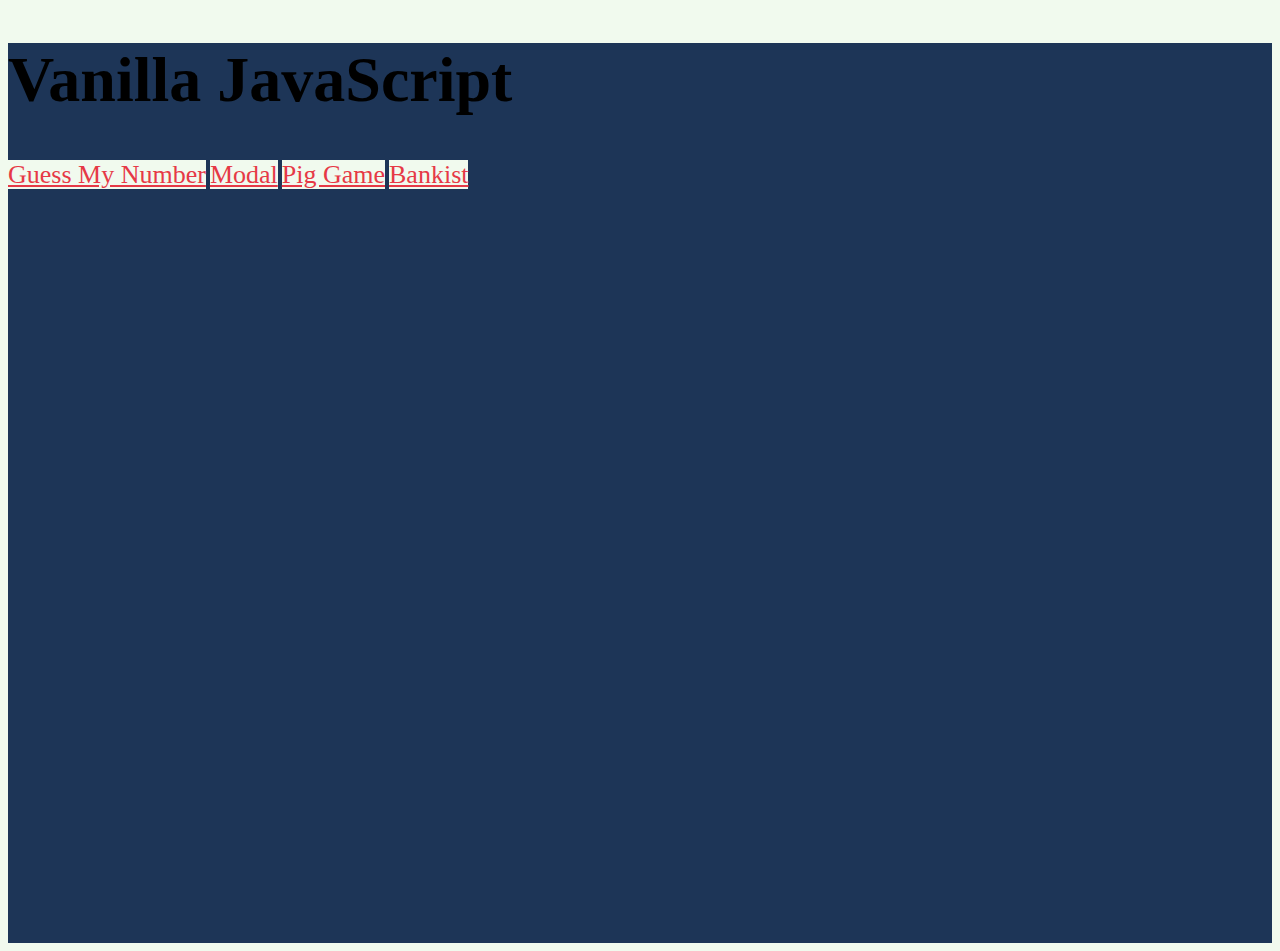
<file: index.html>
<!DOCTYPE html>
<html lang="en">
  <head>
    <meta charset="utf-8" />
    <meta
      name="viewport"
      content="width=device-width, initial-scale=1, shrink-to-fit=no"
    />
    <link
      rel="stylesheet"
      href="https://cdn.jsdelivr.net/npm/bootstrap@4.5.3/dist/css/bootstrap.min.css"
      integrity="sha384-TX8t27EcRE3e/ihU7zmQxVncDAy5uIKz4rEkgIXeMed4M0jlfIDPvg6uqKI2xXr2"
      crossorigin="anonymous"
    />
    <style>
      body {
        background-color: #f1faee;
      }
      .container {
        height: 100vh;
        background-color: #1d3557;
      }

      h1 {
        /* border: 1px solid #fff; */
        font-size: 4rem;
      }

      a {
        font-size: 26px;
        color: #e63946 !important;
      }

      .list-group-item {
        background-color: #f1faee;
      }
    </style>
    <title>Vanilla JS</title>
  </head>
  <body>
    <div class="container">
      <!-- <h1 class="text-center py-5 bg-white text-dark header">
        Vanilla JavaScript
      </h1> -->
      <h1 class="text-center pt-5 text-white header">Vanilla JavaScript</h1>
      <div class="row justify-content-center">
        <!-- prettier-ignore -->
        <div class="col-md-6">
          <!-- <div class="list-group mt-5"> -->
          <div class="list-group mt-5">
            <a href="/guess-my-number/index.html" 
              class="list-group-item  
                      list-group-item-action
                      text-center"
                      >Guess My Number</a>
            <a href="/modal/index.html"
              class="list-group-item
                      list-group-item-action
                      text-center"
                      >Modal</a>
            <a href="/pig-game/index.html" 
              class="list-group-item
                      list-group-item-action
                      text-center"
                      >Pig Game</a>
            <a href="/bankist/index.html"
              class="list-group-item
                      list-group-item-action
                      text-center"
                      >Bankist</a>
          </div>
        </div>
      </div>
    </div>
    <script
      src="https://code.jquery.com/jquery-3.5.1.slim.min.js"
      integrity="sha384-DfXdz2htPH0lsSSs5nCTpuj/zy4C+OGpamoFVy38MVBnE+IbbVYUew+OrCXaRkfj"
      crossorigin="anonymous"
    ></script>
    <script
      src="https://cdn.jsdelivr.net/npm/bootstrap@4.5.3/dist/js/bootstrap.bundle.min.js"
      integrity="sha384-ho+j7jyWK8fNQe+A12Hb8AhRq26LrZ/JpcUGGOn+Y7RsweNrtN/tE3MoK7ZeZDyx"
      crossorigin="anonymous"
    ></script>
  </body>
</html>
</file>
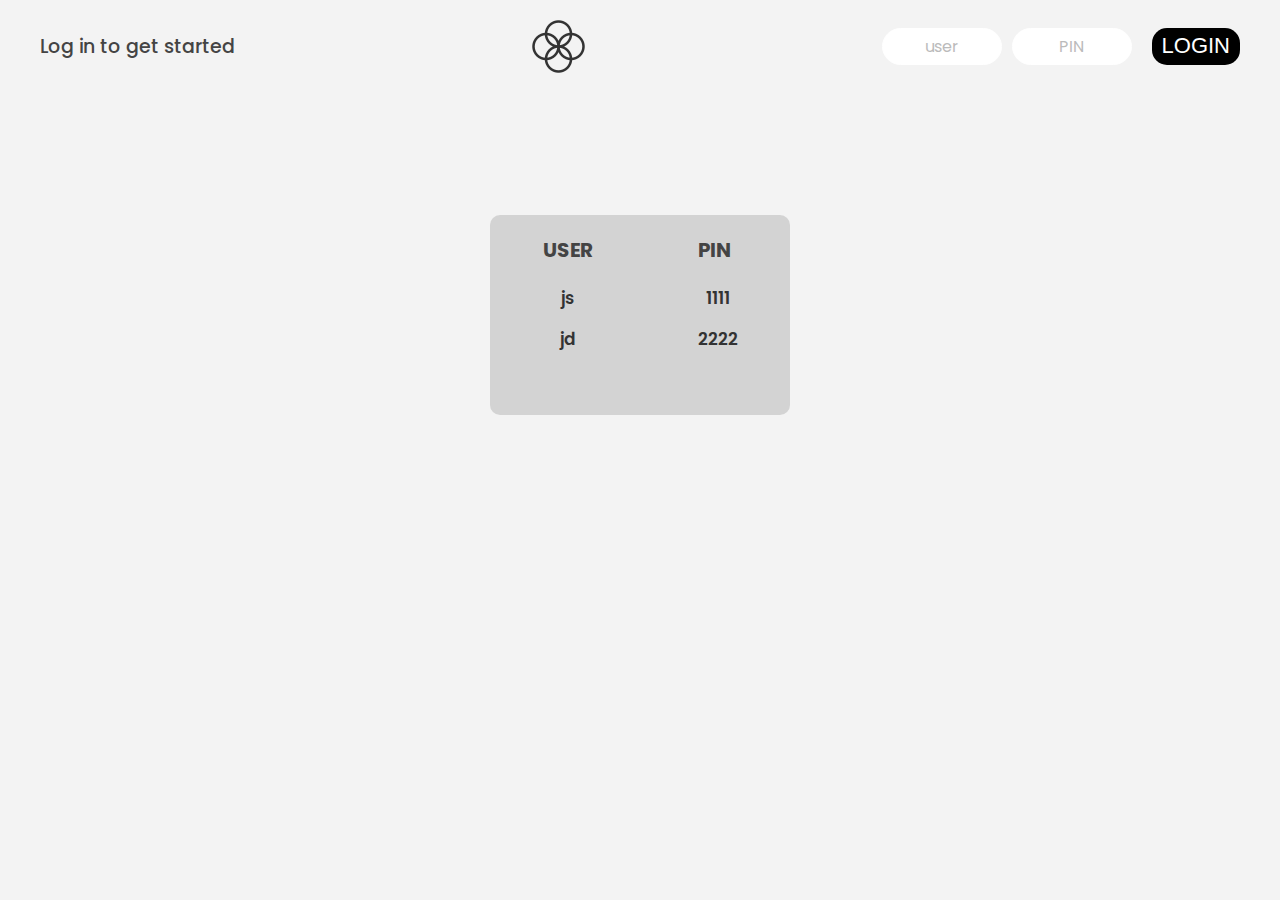
<file: bankist/index.html>
<!DOCTYPE html>
<html lang="en">
  <head>
    <meta charset="UTF-8" />
    <meta name="viewport" content="width=device-width, initial-scale=1.0" />
    <meta http-equiv="X-UA-Compatible" content="ie=edge" />
    <link rel="shortcut icon" type="image/png" href="/icon.png" />

    <link
      href="https://fonts.googleapis.com/css?family=Poppins:400,500,600&display=swap"
      rel="stylesheet"
    />
    <!-- <link
      rel="stylesheet"
      href="https://cdn.jsdelivr.net/npm/bootstrap@4.5.3/dist/css/bootstrap.min.css"
      integrity="sha384-TX8t27EcRE3e/ihU7zmQxVncDAy5uIKz4rEkgIXeMed4M0jlfIDPvg6uqKI2xXr2"
      crossorigin="anonymous"
    /> -->
    <link rel="stylesheet" href="style.css" />

    <title>Bankist</title>
  </head>
  <body>
    <div class="modal">
      <div class="modal__container">
        <div>
          <h1>USER</h1>
          <h2>js</h2>
          <h2>jd</h2>
          <!-- <h2>sw</h2>
          <h2>ss</h2> -->
        </div>
        <div>
          <h1>PIN</h1>
          <h2>1111</h2>
          <h2>2222</h2>
          <!-- <h2>3333</h2>
          <h2>4444</h2> -->
        </div>
      </div>
    </div>

    <!-- TOP NAVIGATION -->
    <nav>
      <p class="welcome">Log in to get started</p>
      <img src="logo.png" alt="Logo" class="logo" />
      <form class="login">
        <input
          type="text"
          placeholder="user"
          class="login__input login__input--user"
        />
        <!-- In practice, use type="password" -->
        <input
          type="text"
          placeholder="PIN"
          maxlength="4"
          class="login__input login__input--pin"
        />
        <button class="login__btn">LOGIN</button>
        <!-- <button class="login__btn">&rarr;</button> -->
      </form>
    </nav>

    <main class="app">
      <!-- BALANCE -->
      <div class="balance">
        <div>
          <p class="balance__label">Current balance</p>
          <p class="balance__date">
            As of <span class="date">05/03/2037</span>
          </p>
        </div>
        <p class="balance__value">0000€</p>
      </div>

      <!-- MOVEMENTS -->
      <div class="movements">
        <div class="movements__row">
          <div class="movements__type movements__type--deposit">2 deposit</div>
          <div class="movements__date">3 days ago</div>
          <div class="movements__value">4 000€</div>
        </div>
        <div class="movements__row">
          <div class="movements__type movements__type--withdrawal">
            1 withdrawal
          </div>
          <div class="movements__date">24/01/2037</div>
          <div class="movements__value">-378€</div>
        </div>
      </div>

      <!-- SUMMARY -->
      <div class="summary">
        <p class="summary__label">In</p>
        <p class="summary__value summary__value--in">0000€</p>
        <p class="summary__label">Out</p>
        <p class="summary__value summary__value--out">0000€</p>
        <p class="summary__label">Interest</p>
        <p class="summary__value summary__value--interest">0000€</p>
        <button class="btn--sort">&downarrow; SORT</button>
      </div>

      <!-- OPERATION: TRANSFERS -->
      <div class="operation operation--transfer">
        <h2>Transfer money</h2>
        <form class="form form--transfer">
          <input type="text" class="form__input form__input--to" />
          <input type="number" class="form__input form__input--amount" />
          <button class="form__btn form__btn--transfer">&rarr;</button>
          <label class="form__label">Transfer to</label>
          <label class="form__label">Amount</label>
        </form>
      </div>

      <!-- OPERATION: LOAN -->
      <div class="operation operation--loan">
        <h2>Request loan</h2>
        <form class="form form--loan">
          <input type="number" class="form__input form__input--loan-amount" />
          <button class="form__btn form__btn--loan">&rarr;</button>
          <label class="form__label form__label--loan">Amount</label>
        </form>
      </div>

      <!-- OPERATION: CLOSE -->
      <div class="operation operation--close">
        <h2>Close account</h2>
        <form class="form form--close">
          <input type="text" class="form__input form__input--user" />
          <input
            type="password"
            maxlength="6"
            class="form__input form__input--pin"
          />
          <button class="form__btn form__btn--close">&rarr;</button>
          <label class="form__label">Confirm user</label>
          <label class="form__label">Confirm PIN</label>
        </form>
      </div>

      <!-- LOGOUT TIMER -->
      <p class="logout-timer">
        You will be logged out in <span class="timer">05:00</span>
      </p>
    </main>

    <!-- <footer>
      &copy; by Jonas Schmedtmann. Don't claim as your own :)
    </footer> -->

    <script src="script.js"></script>
    <script
      src="https://code.jquery.com/jquery-3.5.1.slim.min.js"
      integrity="sha384-DfXdz2htPH0lsSSs5nCTpuj/zy4C+OGpamoFVy38MVBnE+IbbVYUew+OrCXaRkfj"
      crossorigin="anonymous"
    ></script>
    <script
      src="https://cdn.jsdelivr.net/npm/bootstrap@4.5.3/dist/js/bootstrap.bundle.min.js"
      integrity="sha384-ho+j7jyWK8fNQe+A12Hb8AhRq26LrZ/JpcUGGOn+Y7RsweNrtN/tE3MoK7ZeZDyx"
      crossorigin="anonymous"
    ></script>
  </body>
</html>
</file>
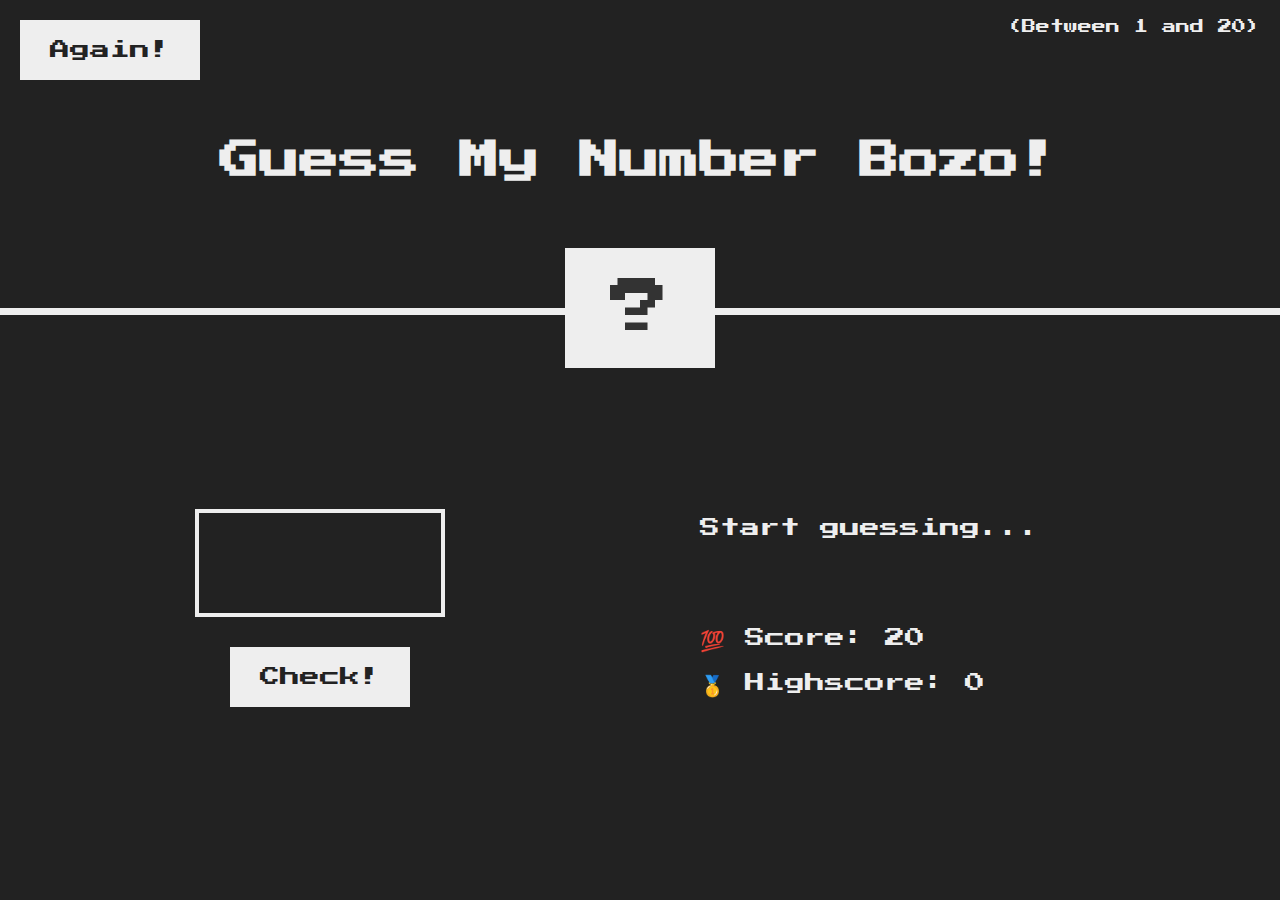
<file: guess-my-number/index.html>
<!DOCTYPE html>
<html lang="en">
  <head>
    <meta charset="UTF-8" />
    <meta name="viewport" content="width=device-width, initial-scale=1.0" />
    <meta http-equiv="X-UA-Compatible" content="ie=edge" />
    <link rel="stylesheet" href="style.css" />
    <title>Guess My Number!</title>
  </head>
  <body>
    <header>
      <h1>Guess My Number Bozo!</h1>
      <p class="between">(Between 1 and 20)</p>
      <button class="btn again">Again!</button>
      <div class="number">?</div>
    </header>
    <main>
      <section class="left">
        <input type="number" class="guess" />
        <button class="btn check">Check!</button>
      </section>
      <section class="right">
        <p class="message">Start guessing...</p>
        <p class="label-score">💯 Score: <span class="score">20</span></p>
        <p class="label-highscore">
          🥇 Highscore: <span class="highscore">0</span>
        </p>
      </section>
    </main>
    <script src="script.js"></script>
  </body>
</html>
</file>
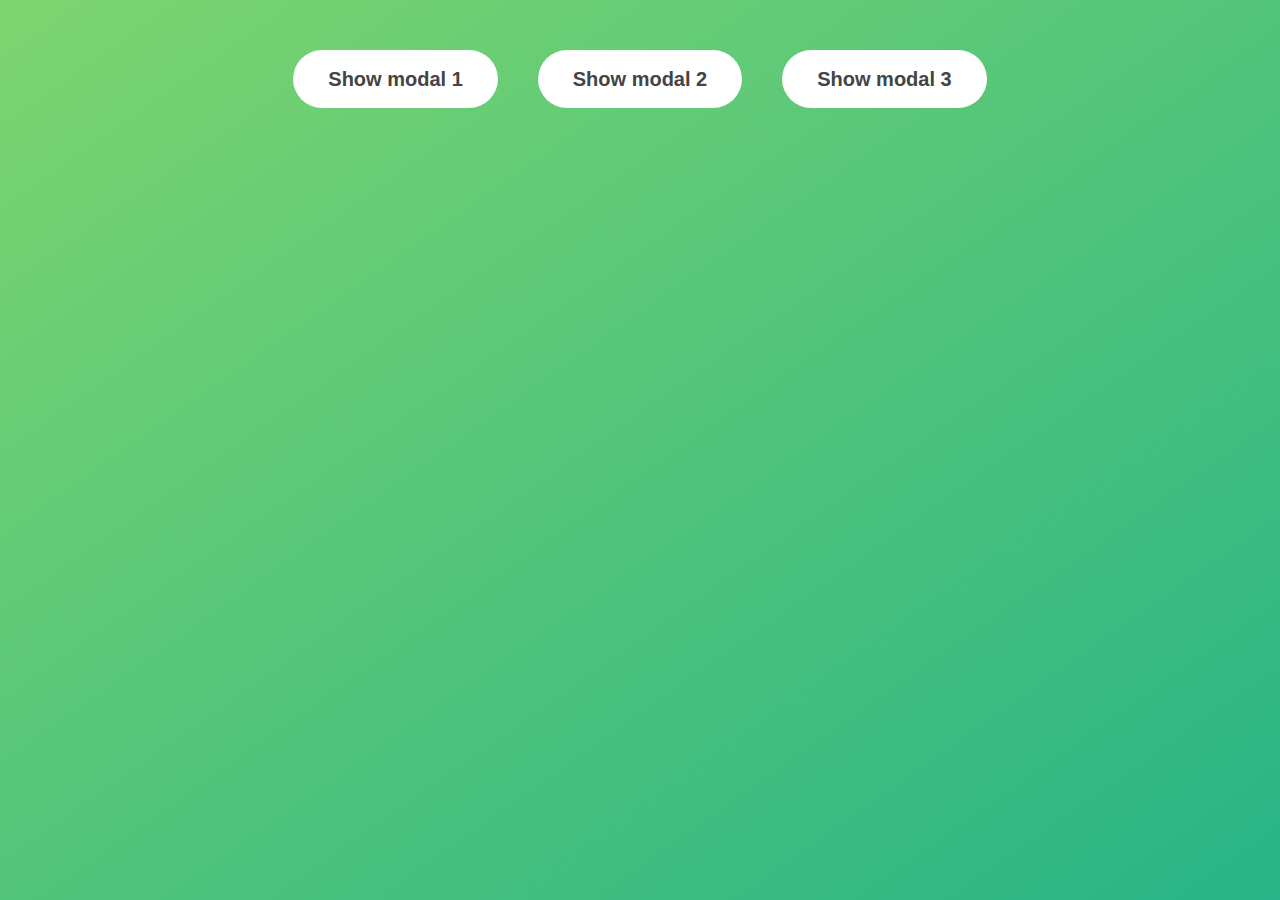
<file: modal/index.html>
<!DOCTYPE html>
<html lang="en">
  <head>
    <meta charset="UTF-8" />
    <meta name="viewport" content="width=device-width, initial-scale=1.0" />
    <meta http-equiv="X-UA-Compatible" content="ie=edge" />
    <link rel="stylesheet" href="style.css" />
    <title>Modal window</title>
  </head>
  <body>
    <button class="show-modal">Show modal 1</button>
    <button class="show-modal">Show modal 2</button>
    <button class="show-modal">Show modal 3</button>

    <div class="modal hidden">
      <button class="close-modal">&times;</button>
      <h1>I'm a modal window 😍 <span></span></h1>
      <p>
        Lorem ipsum dolor sit amet, consectetur adipisicing elit, sed do eiusmod
        tempor incididunt ut labore et dolore magna aliqua. Ut enim ad minim
        veniam, quis nostrud exercitation ullamco laboris nisi ut aliquip ex ea
        commodo consequat. Duis aute irure dolor in reprehenderit in voluptate
        velit esse cillum dolore eu fugiat nulla pariatur. Excepteur sint
        occaecat cupidatat non proident, sunt in culpa qui officia deserunt
        mollit anim id est laborum.
      </p>
    </div>
    <div class="overlay hidden"></div>

    <script src="script.js"></script>
  </body>
</html>
</file>
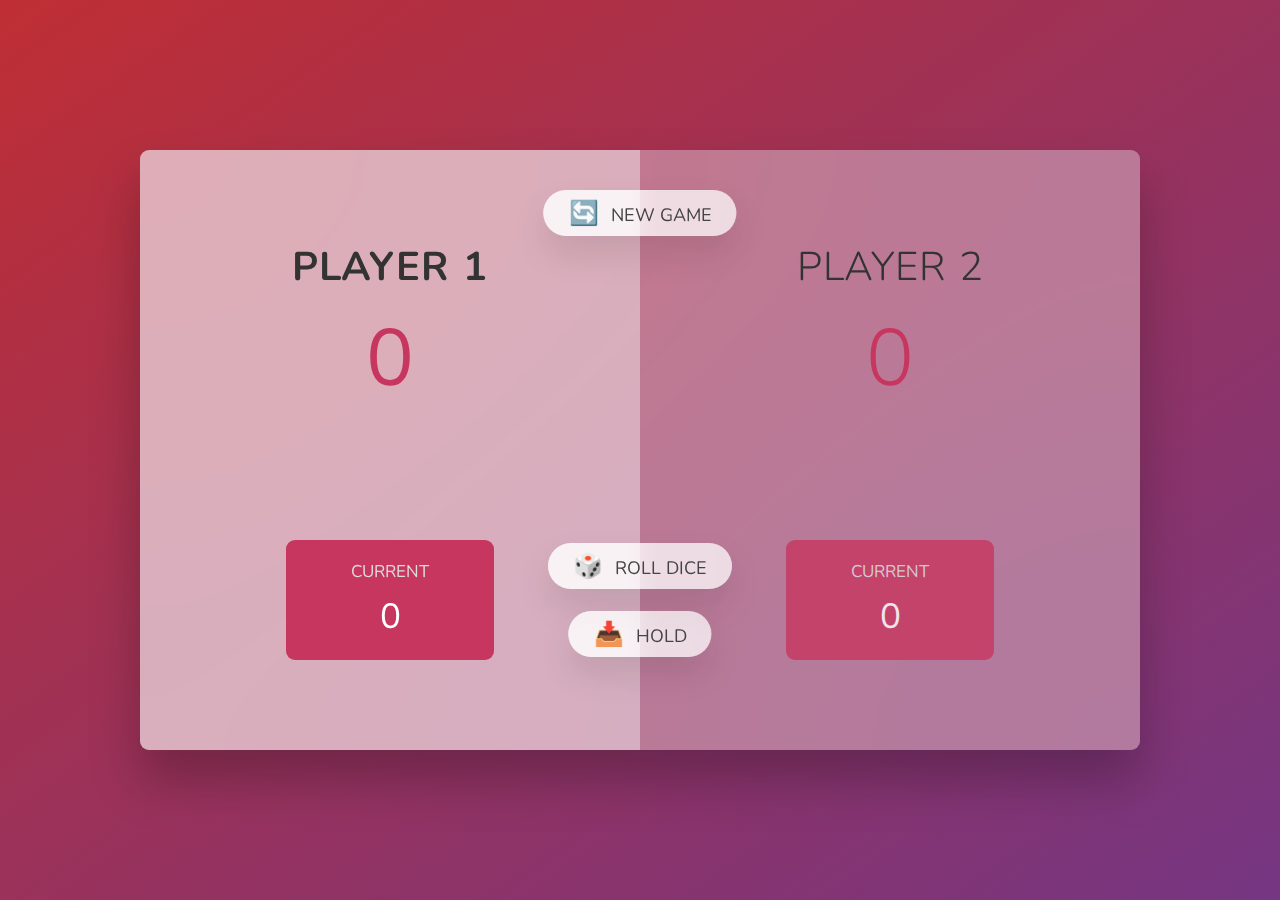
<file: pig-game/index.html>
<!DOCTYPE html>
<html lang="en">
  <head>
    <meta charset="UTF-8" />
    <meta name="viewport" content="width=device-width, initial-scale=1.0" />
    <meta http-equiv="X-UA-Compatible" content="ie=edge" />
    <link rel="stylesheet" href="style.css" />
    <title>Pig Game</title>
  </head>
  <body>
    <main>
      <section class="player player--0 player--active">
        <h2 class="name" id="name--0">Player 1</h2>
        <p class="score" id="score--0"></p>
        <div class="current">
          <p class="current-label">Current</p>
          <p class="current-score" id="current--0">0</p>
        </div>
      </section>
      <section class="player player--1">
        <h2 class="name" id="name--1">Player 2</h2>
        <p class="score" id="score--1"></p>
        <div class="current">
          <p class="current-label">Current</p>
          <p class="current-score" id="current--1">0</p>
        </div>
      </section>

      <img src="dice-5.png" alt="Playing dice" class="dice hidden" />
      <button class="btn btn--new">🔄 New game</button>
      <button class="btn btn--roll">🎲 Roll dice</button>
      <button class="btn btn--hold">📥 Hold</button>
    </main>
    <script src="script.js"></script>
  </body>
</html>
</file>
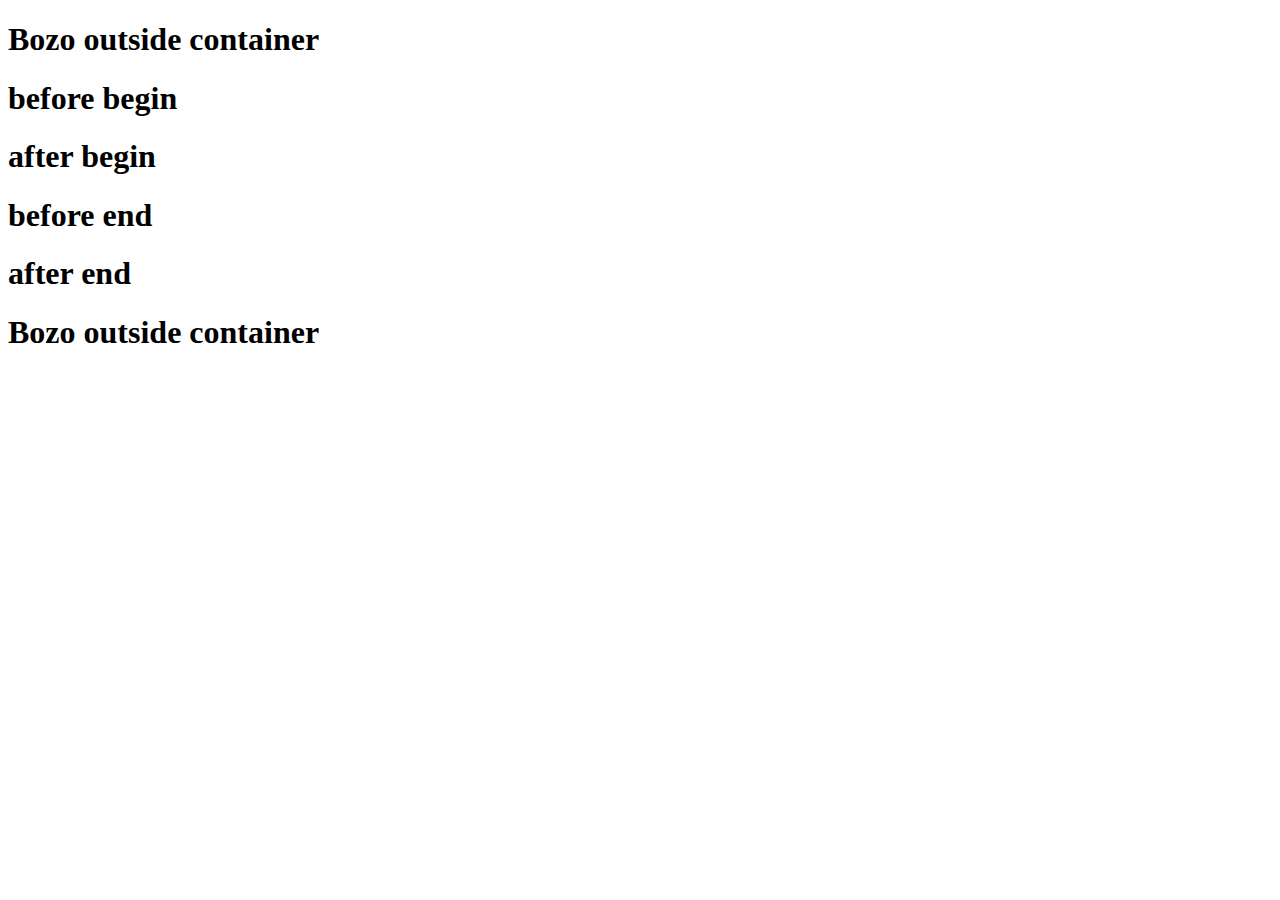
<file: js/insertadjacenthtml/index.html>
<!DOCTYPE html>
<html lang="en">
  <head>
    <meta charset="UTF-8" />
    <meta name="viewport" content="width=device-width, initial-scale=1.0" />
    <title>Document</title>
  </head>
  <body>
    <h1>Bozo outside container</h1>
    <div class="container">
      <!-- <h3>Bozo inside container</h3> -->
    </div>
    <h1>Bozo outside container</h1>
    <script src="app.js"></script>
  </body>
</html>
</file>
<file: bankist/style.css>
/*
 * Use this CSS to learn some intersting techniques,
 * in case you're wondering how I built the UI.
 * Have fun! 😁
 */

* {
  margin: 0;
  padding: 0;
  box-sizing: inherit;
}

html {
  font-size: 62.5%;
  box-sizing: border-box;
}

body {
  font-family: 'Poppins', sans-serif;
  color: #444;
  background-color: #f3f3f3;
  height: 100vh;
  padding: 2rem;
}

.modal {
  position: fixed;
  top: 35%;
  left: 50%;
  transform: translate(-50%, -50%);
  height: 200px;
  width: 300px;
  background-color: lightgray;
  border-radius: 10px;
  z-index: 1;
}

.closeModal {
  display: none;
}

.modal__container {
  display: flex;
  flex-direction: row;
  justify-content: space-around;
}

.modal__container h1 {
  margin: 20px 0;
}

.modal__container h2 {
  text-align: center;
}

/* .modal {
  display: block !important;
  top: 200px !important;
}

.closeModal {
  display: none !important;
} */

nav {
  display: flex;
  justify-content: space-between;
  align-items: center;
  padding: 0 2rem;
}

.welcome {
  font-size: 1.9rem;
  font-weight: 500;
}

.logo {
  height: 5.25rem;
}

.login {
  display: flex;
}

.login__input {
  border: none;
  padding: 0.5rem 2rem;
  font-size: 1.6rem;
  font-family: inherit;
  text-align: center;
  width: 12rem;
  border-radius: 10rem;
  margin-right: 1rem;
  color: inherit;
  border: 1px solid #fff;
  transition: all 0.3s;
}

.login__input:focus {
  outline: none;
  border: 1px solid #ccc;
}

.login__input::placeholder {
  color: #bbb;
}

.login__btn {
  border: none;
  /* background: none; */
  background: #000;
  font-size: 2.2rem;
  /* color: inherit; */
  color: #fff;
  cursor: pointer;
  transition: all 0.3s;
  padding: 5px 10px;
  border-radius: 15px;
  margin-left: 10px;
}

.login__btn:hover,
.login__btn:focus {
  outline: none;
}

.btn--sort:hover,
.btn--sort:focus {
  outline: none;
  color: #777;
}

/* MAIN */
.app {
  position: relative;
  max-width: 100rem;
  margin: 4rem auto;
  display: grid;
  grid-template-columns: 4fr 3fr;
  grid-template-rows: auto repeat(3, 15rem) auto;
  gap: 2rem;

  /* NOTE This creates the fade in/out anumation */
  opacity: 0;
  transition: all 1s;
}

.balance {
  grid-column: 1 / span 2;
  display: flex;
  align-items: flex-end;
  justify-content: space-between;
  margin-bottom: 2rem;
}

.balance__label {
  font-size: 2.2rem;
  font-weight: 500;
  margin-bottom: -0.2rem;
}

.balance__date {
  font-size: 1.4rem;
  color: #888;
}

.balance__value {
  font-size: 4.5rem;
  font-weight: 400;
}

/* MOVEMENTS */
.movements {
  grid-row: 2 / span 3;
  background-color: #fff;
  border-radius: 1rem;
  overflow: scroll;
}

.movements__row {
  padding: 2.25rem 4rem;
  display: flex;
  align-items: center;
  border-bottom: 1px solid #eee;
}

.movements__type {
  font-size: 1.1rem;
  text-transform: uppercase;
  font-weight: 500;
  color: #fff;
  padding: 0.1rem 1rem;
  border-radius: 10rem;
  margin-right: 2rem;
}

.movements__date {
  font-size: 1.1rem;
  text-transform: uppercase;
  font-weight: 500;
  color: #666;
}

.movements__type--deposit {
  background-image: linear-gradient(to top left, #39b385, #9be15d);
}

.movements__type--withdrawal {
  background-image: linear-gradient(to top left, #e52a5a, #ff585f);
}

.movements__value {
  font-size: 1.7rem;
  margin-left: auto;
}

/* SUMMARY */
.summary {
  grid-row: 5 / 6;
  display: flex;
  align-items: baseline;
  padding: 0 0.3rem;
  margin-top: 1rem;
}

.summary__label {
  font-size: 1.2rem;
  font-weight: 500;
  text-transform: uppercase;
  margin-right: 0.8rem;
}

.summary__value {
  font-size: 2.2rem;
  margin-right: 2.5rem;
}

.summary__value--in,
.summary__value--interest {
  color: #66c873;
}

.summary__value--out {
  color: #f5465d;
}

.btn--sort {
  margin-left: auto;
  border: none;
  background: none;
  font-size: 1.3rem;
  font-weight: 500;
  cursor: pointer;
}

/* OPERATIONS */
.operation {
  border-radius: 1rem;
  padding: 3rem 4rem;
  color: #333;
}

.operation--transfer {
  background-image: linear-gradient(to top left, #ffb003, #ffcb03);
}

.operation--loan {
  background-image: linear-gradient(to top left, #39b385, #9be15d);
}

.operation--close {
  background-image: linear-gradient(to top left, #e52a5a, #ff585f);
}

h2 {
  margin-bottom: 1.5rem;
  font-size: 1.7rem;
  font-weight: 600;
  color: #333;
}

.form {
  display: grid;
  grid-template-columns: 2.5fr 2.5fr 1fr;
  grid-template-rows: auto auto;
  gap: 0.4rem 1rem;
}

/* Exceptions for interst */
.form.form--loan {
  grid-template-columns: 2.5fr 1fr 2.5fr;
}
.form__label--loan {
  grid-row: 2;
}
/* End exceptions */

.form__input {
  width: 100%;
  border: none;
  background-color: rgba(255, 255, 255, 0.4);
  font-family: inherit;
  font-size: 1.5rem;
  text-align: center;
  color: #333;
  padding: 0.3rem 1rem;
  border-radius: 0.7rem;
  transition: all 0.3s;
}

.form__input:focus {
  outline: none;
  background-color: rgba(255, 255, 255, 0.6);
}

.form__label {
  font-size: 1.3rem;
  text-align: center;
}

.form__btn {
  border: none;
  border-radius: 0.7rem;
  font-size: 1.8rem;
  background-color: #fff;
  cursor: pointer;
  transition: all 0.3s;
}

.form__btn:focus {
  outline: none;
  background-color: rgba(255, 255, 255, 0.8);
}

.logout-timer {
  padding: 0 0.3rem;
  margin-top: 1.9rem;
  text-align: right;
  font-size: 1.25rem;
}

.timer {
  font-weight: 600;
}
</file>
<file: guess-my-number/style.css>
@import url('https://fonts.googleapis.com/css?family=Press+Start+2P&display=swap');

* {
  margin: 0;
  padding: 0;
  box-sizing: inherit;
}

html {
  font-size: 62.5%;
  box-sizing: border-box;
}

body {
  font-family: 'Press Start 2P', sans-serif;
  color: #eee;
  background-color: #222;
  /* background-color: #60b347; */
}

/* LAYOUT */
header {
  position: relative;
  height: 35vh;
  border-bottom: 7px solid #eee;
}

main {
  height: 65vh;
  color: #eee;
  display: flex;
  align-items: center;
  justify-content: space-around;
}

.left {
  width: 52rem;
  display: flex;
  flex-direction: column;
  align-items: center;
}

.right {
  width: 52rem;
  font-size: 2rem;
}

/* ELEMENTS STYLE */
h1 {
  font-size: 4rem;
  text-align: center;
  position: absolute;
  width: 100%;
  top: 52%;
  left: 50%;
  transform: translate(-50%, -50%);
}

.number {
  background: #eee;
  color: #333;
  font-size: 6rem;
  width: 15rem;
  padding: 3rem 0rem;
  text-align: center;
  position: absolute;
  bottom: 0;
  left: 50%;
  transform: translate(-50%, 50%);
}

.between {
  font-size: 1.4rem;
  position: absolute;
  top: 2rem;
  right: 2rem;
}

.again {
  position: absolute;
  top: 2rem;
  left: 2rem;
}

.guess {
  background: none;
  border: 4px solid #eee;
  font-family: inherit;
  color: inherit;
  font-size: 5rem;
  padding: 2.5rem;
  width: 25rem;
  text-align: center;
  display: block;
  margin-bottom: 3rem;
}

.btn {
  border: none;
  background-color: #eee;
  color: #222;
  font-size: 2rem;
  font-family: inherit;
  padding: 2rem 3rem;
  cursor: pointer;
}

.btn:hover {
  background-color: #ccc;
}

.message {
  margin-bottom: 8rem;
  height: 3rem;
}

.label-score {
  margin-bottom: 2rem;
}
</file>
<file: modal/style.css>
* {
  margin: 0;
  padding: 0;
  box-sizing: inherit;
}

html {
  font-size: 62.5%;
  box-sizing: border-box;
}

body {
  font-family: sans-serif;
  color: #333;
  line-height: 1.5;
  height: 100vh;
  position: relative;
  display: flex;
  align-items: flex-start;
  justify-content: center;
  background: linear-gradient(to top left, #28b487, #7dd56f);
}

button:focus {
  outline: none;
}

.show-modal {
  font-size: 2rem;
  font-weight: 600;
  padding: 1.75rem 3.5rem;
  margin: 5rem 2rem;
  border: none;
  background-color: #fff;
  color: #444;
  border-radius: 10rem;
  cursor: pointer;
}

.close-modal {
  position: absolute;
  top: 1.2rem;
  right: 2rem;
  font-size: 5rem;
  color: #333;
  cursor: pointer;
  border: none;
  background: none;
}

h1 {
  font-size: 2.5rem;
  margin-bottom: 2rem;
}

p {
  font-size: 1.8rem;
}

/* -------------------------- */
/* CLASSES TO MAKE MODAL WORK */
.hidden {
  display: none;
}

.modal {
  position: absolute;
  top: 50%;
  left: 50%;
  transform: translate(-50%, -50%);
  width: 70%;

  background-color: white;
  padding: 6rem;
  border-radius: 5px;
  box-shadow: 0 3rem 5rem rgba(0, 0, 0, 0.3);
  z-index: 10;
}

.overlay {
  position: absolute;
  top: 0;
  left: 0;
  width: 100%;
  height: 100%;
  background-color: rgba(0, 0, 0, 0.6);
  backdrop-filter: blur(3px);
  z-index: 5;
}
</file>
<file: pig-game/style.css>
/*  */
/*  */

@import url('https://fonts.googleapis.com/css2?family=Nunito&display=swap');

* {
  margin: 0;
  padding: 0;
  box-sizing: inherit;
}

html {
  font-size: 62.5%;
  box-sizing: border-box;
}

body {
  font-family: 'Nunito', sans-serif;
  font-weight: 400;
  height: 100vh;
  color: #333;
  background-image: linear-gradient(to top left, #753682 0%, #bf2e34 100%);
  display: flex;
  align-items: center;
  justify-content: center;
}

/* LAYOUT */
main {
  position: relative;
  width: 100rem;
  height: 60rem;
  background-color: rgba(255, 255, 255, 0.35);
  backdrop-filter: blur(200px);
  filter: blur();
  box-shadow: 0 3rem 5rem rgba(0, 0, 0, 0.25);
  border-radius: 9px;
  overflow: hidden;
  display: flex;
}

.player {
  flex: 50%;
  padding: 9rem;
  display: flex;
  flex-direction: column;
  align-items: center;
  transition: all 0.75s;
}

/* ELEMENTS */
.name {
  position: relative;
  font-size: 4rem;
  text-transform: uppercase;
  letter-spacing: 1px;
  word-spacing: 2px;
  font-weight: 300;
  margin-bottom: 1rem;
}

.score {
  font-size: 8rem;
  font-weight: 300;
  color: #c7365f;
  margin-bottom: auto;
}

.player--active {
  background-color: rgba(255, 255, 255, 0.4);
}
.player--active .name {
  font-weight: 700;
}
.player--active .score {
  font-weight: 400;
}

.player--active .current {
  opacity: 1;
}

.current {
  background-color: #c7365f;
  opacity: 0.8;
  border-radius: 9px;
  color: #fff;
  width: 65%;
  padding: 2rem;
  text-align: center;
  transition: all 0.75s;
}

.current-label {
  text-transform: uppercase;
  margin-bottom: 1rem;
  font-size: 1.7rem;
  color: #ddd;
}

.current-score {
  font-size: 3.5rem;
}

/* ABSOLUTE POSITIONED ELEMENTS */
.btn {
  position: absolute;
  left: 50%;
  transform: translateX(-50%);
  color: #444;
  background: none;
  border: none;
  font-family: inherit;
  font-size: 1.8rem;
  text-transform: uppercase;
  cursor: pointer;
  font-weight: 400;
  transition: all 0.2s;

  background-color: white;
  background-color: rgba(255, 255, 255, 0.6);
  backdrop-filter: blur(10px);

  padding: 0.7rem 2.5rem;
  border-radius: 50rem;
  box-shadow: 0 1.75rem 3.5rem rgba(0, 0, 0, 0.1);
}

.btn::first-letter {
  font-size: 2.4rem;
  display: inline-block;
  margin-right: 0.7rem;
}

.btn--new {
  top: 4rem;
}
.btn--roll {
  top: 39.3rem;
}
.btn--hold {
  top: 46.1rem;
}

.btn:active {
  transform: translate(-50%, 3px);
  box-shadow: 0 1rem 2rem rgba(0, 0, 0, 0.15);
}

.btn:focus {
  outline: none;
}

.dice {
  position: absolute;
  left: 50%;
  top: 16.5rem;
  transform: translateX(-50%);
  height: 10rem;
  box-shadow: 0 2rem 5rem rgba(0, 0, 0, 0.2);
}

.player--winner {
  background-color: #2f2f2f;
}

.player--winner .name {
  font-weight: 700;
  color: #c7365f;
}

.hidden {
  display: none;
}
</file>
